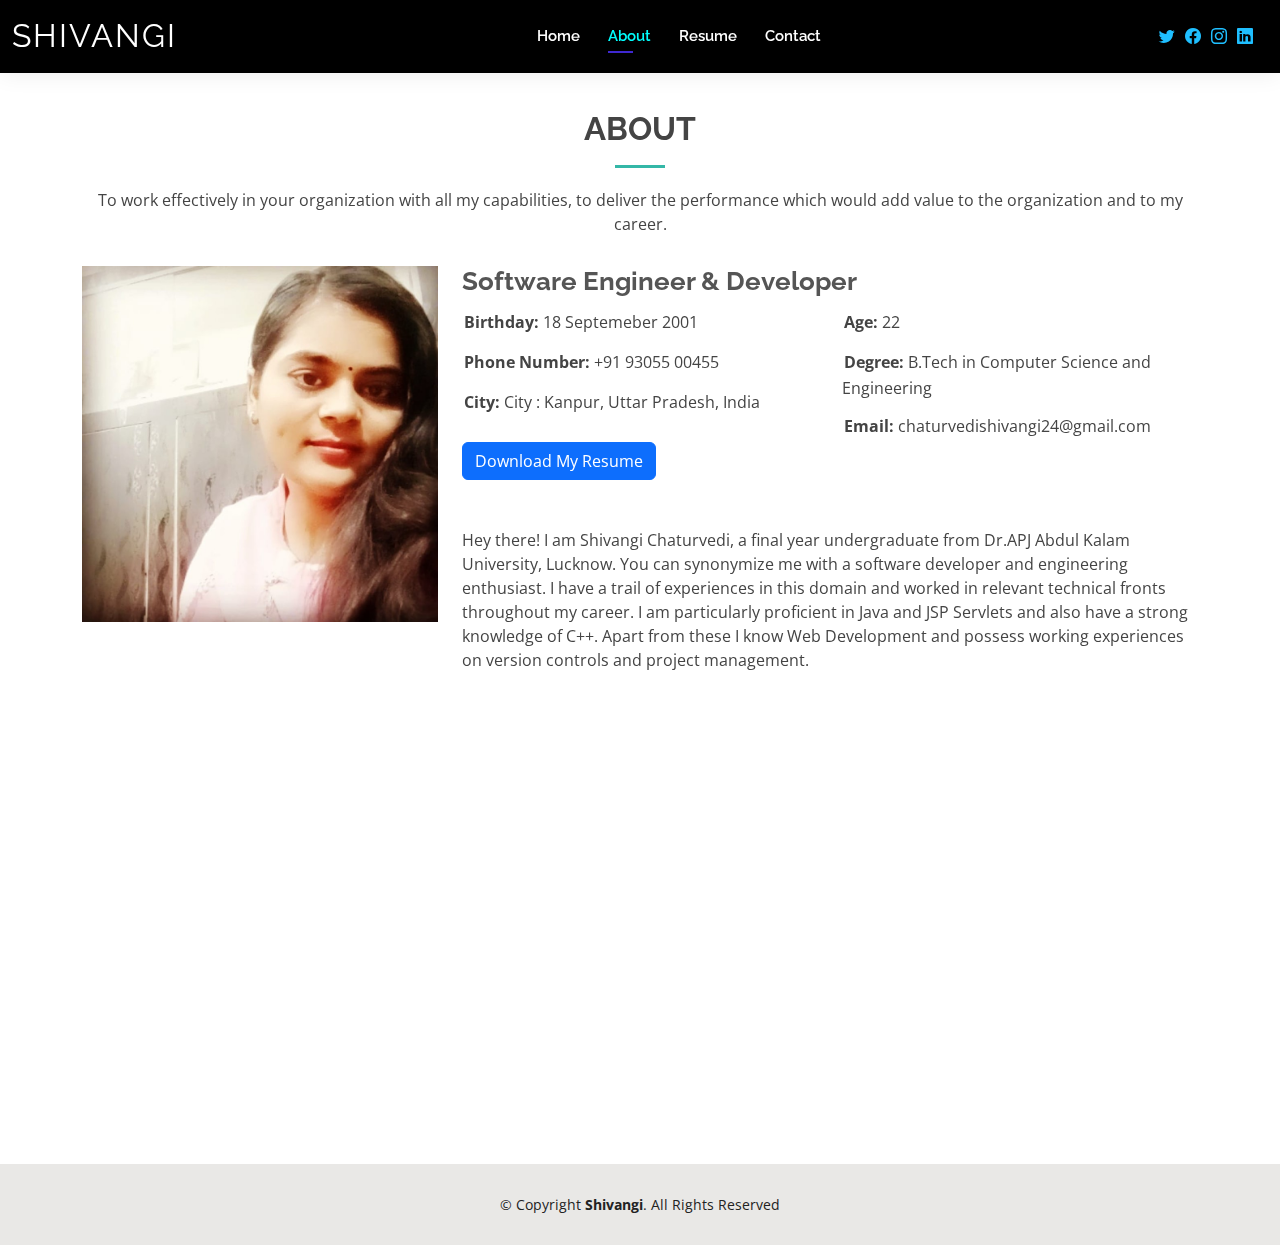
<file: about.html>
<!DOCTYPE html>
<html lang="en">

<head>
  <meta charset="utf-8">
  <meta content="width=device-width, initial-scale=1.0" name="viewport">

  <title>ShivangiFolio</title>
  <meta content="" name="description">
  <meta content="" name="keywords">

  <!-- Favicons -->
  <link href="assets/img/favicon.png" rel="icon">
  <link href="assets/img/apple-touch-icon.png" rel="apple-touch-icon">

  <!-- Google Fonts -->
  <link href="https://fonts.googleapis.com/css?family=Open+Sans:300,300i,400,400i,600,600i,700,700i|Raleway:300,300i,400,400i,500,500i,600,600i,700,700i|Poppins:300,300i,400,400i,500,500i,600,600i,700,700i" rel="stylesheet">

  <!-- Vendor CSS Files -->
  <link href="assets/vendor/aos/aos.css" rel="stylesheet">
  <link href="assets/vendor/bootstrap/css/bootstrap.min.css" rel="stylesheet">
  <link href="assets/vendor/bootstrap-icons/bootstrap-icons.css" rel="stylesheet">
  <link href="assets/vendor/boxicons/css/boxicons.min.css" rel="stylesheet">
  <link href="assets/vendor/glightbox/css/glightbox.min.css" rel="stylesheet">
  <link href="assets/vendor/swiper/swiper-bundle.min.css" rel="stylesheet">

  <!-- Template Main CSS File -->
  <link href="assets/css/style.css" rel="stylesheet">

 
</head>

<body>

  <!-- ======= Header ======= -->
  <header id="header" class="fixed-top">
    <div class="container-fluid d-flex justify-content-between align-items-center">

      <h1 class="logo me-auto me-lg-0"><a href="index.html">Shivangi</a></h1>
      <!-- Uncomment below if you prefer to use an image logo -->
      <!-- <a href="index.html" class="logo"><img src="assets/img/logo.png" alt="" class="img-fluid"></a>-->

      <nav id="navbar" class="navbar order-last order-lg-0">
        <ul>
          <li><a href="index.html">Home</a></li>
          <li><a class="active" href="about.html">About</a></li>
          <li><a href="resume.html">Resume</a></li>
          <!--<li><a href="portfolio.html">Portfolio</a></li>-->
          <li><a href="contact.html">Contact</a></li>
        </ul>
        <i class="bi bi-list mobile-nav-toggle"></i>
      </nav><!-- .navbar -->

      <div class="header-social-links">
        <a href="#" class="twitter"><i class="bi bi-twitter"></i></a>
        <a href="#" class="facebook"><i class="bi bi-facebook"></i></a>
        <a href="https://www.instagram.com/shivangichaturvedi90/" target="_blank" class="instagram"><i class="bi bi-instagram"></i></a>
        <a href="https://www.linkedin.com/in/shivangi-chaturvedi-69605a215/" target="_blank" class="linkedin"><i class="bi bi-linkedin"></i></i></a>
      </div>


    </div>

  </header><!-- End Header -->

  <main id="main">

    <!-- ======= About Section ======= -->
    <section id="about" class="about">
      <div class="container" data-aos="fade-up">

        <div class="section-title">
          <h2>About</h2>
          <p>To work effectively in your organization with all my capabilities, to deliver the performance which would add value to the organization and to my career.</p>
        </div>

        <div class="row">
          <div class="col-lg-4">
            <img src="assets/img/about.jpg" class="img-fluid" alt="">
          </div>
          <div class="col-lg-8 pt-4 pt-lg-0 content">
            <h3>Software Engineer &amp; Developer</h3>
            
            <div class="row">
              <div class="col-lg-6">
                <ul>
                  <li><i class="bi bi-rounded-right"></i> <strong>Birthday:</strong> 18 Septemeber 2001</li>
                  <li><i class="bi bi-rounded-right"></i> <strong>Phone Number:</strong> +91 93055 00455</li>
                  
                  <li><i class="bi bi-rounded-right"></i> <strong>City:</strong> City : Kanpur, Uttar Pradesh, India</li>
                </ul>
                <button type="button" class="btn btn-primary">Download My Resume</button>
              </div>
              
              <div class="col-lg-6">
                <ul>
                  <li><i class="bi bi-rounded-right"></i> <strong>Age:</strong> 22</li>
                  <li><i class="bi bi-rounded-right"></i> <strong>Degree:</strong> B.Tech in Computer Science and Engineering</li>
                  <li><i class="bi bi-rounded-right"></i> <strong>Email:</strong> chaturvedishivangi24@gmail.com</li>
                  
                </ul>
              </div>
            </div>
            <br><br>
            <p>
              Hey there! I am Shivangi Chaturvedi, a final year undergraduate from Dr.APJ Abdul Kalam University, Lucknow. You can synonymize me with a software developer and engineering enthusiast. I have a trail of experiences in this domain and worked in relevant technical fronts throughout my career. I am particularly proficient in Java and JSP Servlets and also have a strong knowledge of C++. Apart from these I know Web Development and possess working experiences on version controls and project management.
            </p>
          </div>
        </div>

      </div>
    </section><!-- End About Section -->

    <!-- ======= Skills Section ======= -->
    <section id="skills" class="skills">
      <div class="container" data-aos="fade-up">

        <div class="section-title">
          <h2>Skills</h2>
          <p>List of my self-evaluated skills based on my prior experiences and confidence levels on the particular subjects.</p>
        </div>

        <div class="row skills-content">

          <div class="col-lg-6">

            <div class="progress">
              <span class="skill">HTML <i class="val">90%</i></span>
              <div class="progress-bar-wrap">
                <div class="progress-bar" role="progressbar" aria-valuenow="90" aria-valuemin="0" aria-valuemax="100"></div>
              </div>
            </div>

            <div class="progress">
              <span class="skill">CSS <i class="val">90%</i></span>
              <div class="progress-bar-wrap">
                <div class="progress-bar" role="progressbar" aria-valuenow="90" aria-valuemin="0" aria-valuemax="100"></div>
              </div>
            </div>

            <div class="progress">
              <span class="skill">JavaScript <i class="val">75%</i></span>
              <div class="progress-bar-wrap">
                <div class="progress-bar" role="progressbar" aria-valuenow="75" aria-valuemin="0" aria-valuemax="100"></div>
              </div>
            </div>

          </div>

          <div class="col-lg-6">

            <div class="progress">
              <span class="skill">Java <i class="val">90%</i></span>
              <div class="progress-bar-wrap">
                <div class="progress-bar" role="progressbar" aria-valuenow="90" aria-valuemin="0" aria-valuemax="100"></div>
              </div>
            </div>

            <div class="progress">
              <span class="skill">MySQL <i class="val">90%</i></span>
              <div class="progress-bar-wrap">
                <div class="progress-bar" role="progressbar" aria-valuenow="90" aria-valuemin="0" aria-valuemax="100"></div>
              </div>
            </div>

            <div class="progress">
              <span class="skill">JSP Servlets, JDBC <i class="val">85%</i></span>
              <div class="progress-bar-wrap">
                <div class="progress-bar" role="progressbar" aria-valuenow="85" aria-valuemin="0" aria-valuemax="100"></div>
              </div>
            </div>

          </div>

        </div>

      </div>
    </section><!-- End Skills Section -->

   

   

  </main><!-- End #main -->

  <!-- ======= Footer ======= -->
  <footer id="footer">
    <div class="container">
      <div class="copyright">
        &copy; Copyright <strong><span>Shivangi</span></strong>. All Rights Reserved
      </div>
     
    </div>
  </footer><!-- End  Footer -->

  <div id="preloader"></div>
  <a href="#" class="back-to-top d-flex align-items-center justify-content-center"><i class="bi bi-arrow-up-short"></i></a>

  <!-- Vendor JS Files -->
  <script src="assets/vendor/purecounter/purecounter_vanilla.js"></script>
  <script src="assets/vendor/aos/aos.js"></script>
  <script src="assets/vendor/bootstrap/js/bootstrap.bundle.min.js"></script>
  <script src="assets/vendor/glightbox/js/glightbox.min.js"></script>
  <script src="assets/vendor/isotope-layout/isotope.pkgd.min.js"></script>
  <script src="assets/vendor/swiper/swiper-bundle.min.js"></script>
  <script src="assets/vendor/waypoints/noframework.waypoints.js"></script>
  <script src="assets/vendor/php-email-form/validate.js"></script>

  <!-- Template Main JS File -->
  <script src="assets/js/main.js"></script>

</body>

</html>
</file>
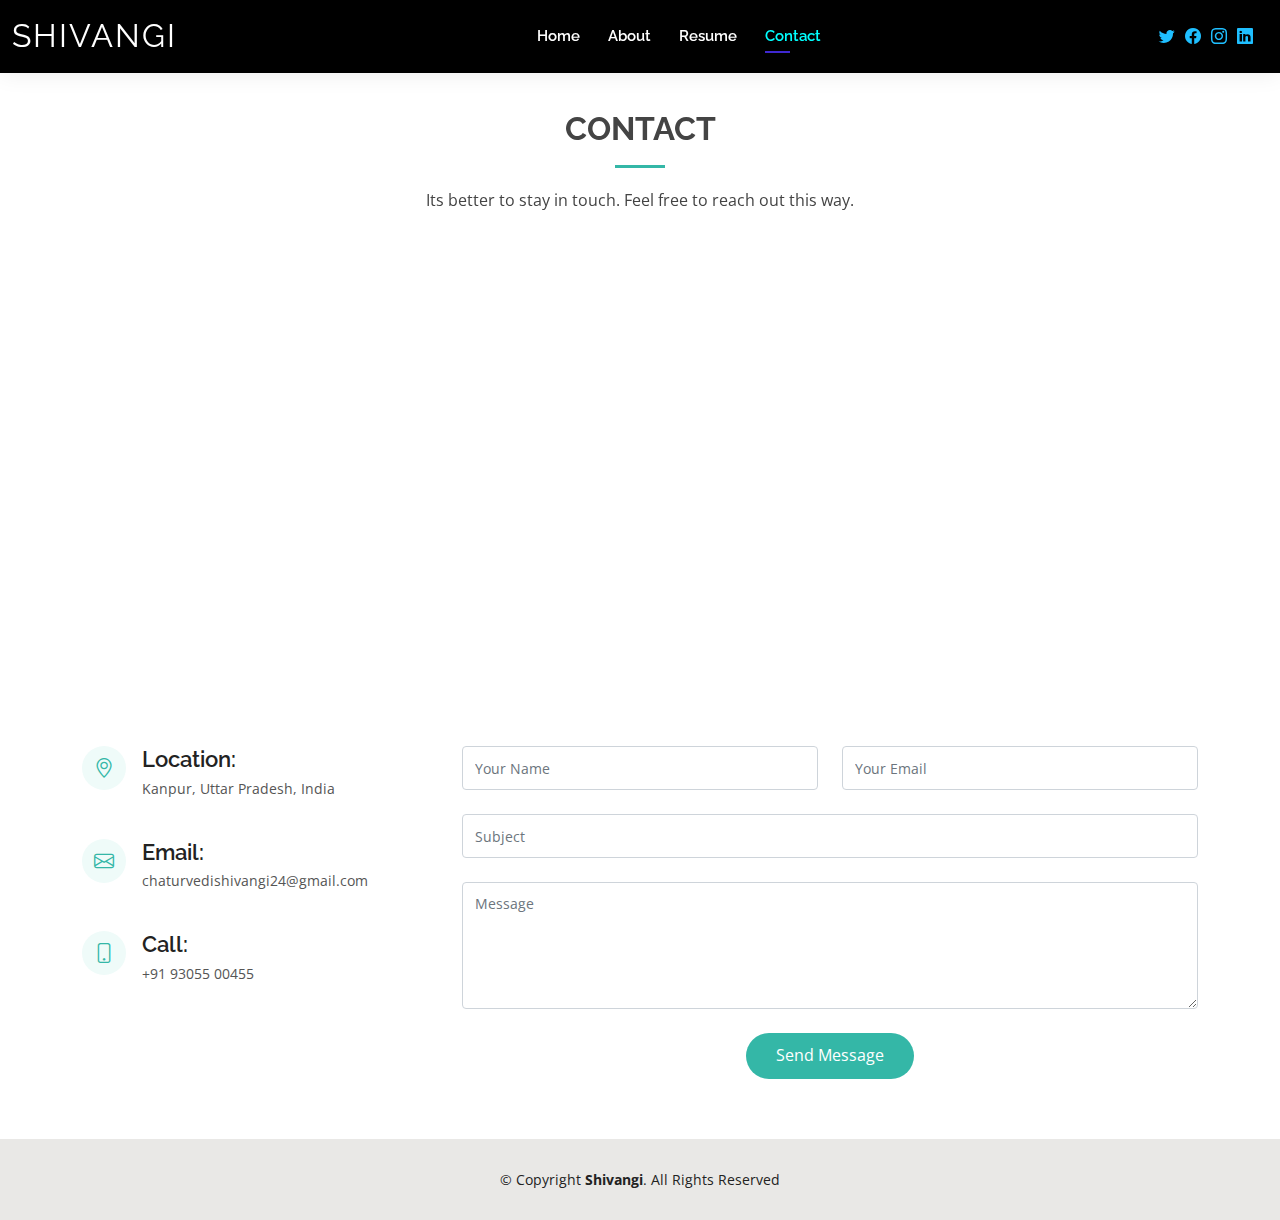
<file: contact.html>
<!DOCTYPE html>
<html lang="en">

<head>
  <meta charset="utf-8">
  <meta content="width=device-width, initial-scale=1.0" name="viewport">

  <title>Contact - Shivangi Bootstrap Template</title>
  <meta content="" name="description">
  <meta content="" name="keywords">

  <!-- Favicons -->
  <link href="assets/img/favicon.png" rel="icon">
  <link href="assets/img/apple-touch-icon.png" rel="apple-touch-icon">

  <!-- Google Fonts -->
  <link href="https://fonts.googleapis.com/css?family=Open+Sans:300,300i,400,400i,600,600i,700,700i|Raleway:300,300i,400,400i,500,500i,600,600i,700,700i|Poppins:300,300i,400,400i,500,500i,600,600i,700,700i" rel="stylesheet">

  <!-- Vendor CSS Files -->
  <link href="assets/vendor/aos/aos.css" rel="stylesheet">
  <link href="assets/vendor/bootstrap/css/bootstrap.min.css" rel="stylesheet">
  <link href="assets/vendor/bootstrap-icons/bootstrap-icons.css" rel="stylesheet">
  <link href="assets/vendor/boxicons/css/boxicons.min.css" rel="stylesheet">
  <link href="assets/vendor/glightbox/css/glightbox.min.css" rel="stylesheet">
  <link href="assets/vendor/swiper/swiper-bundle.min.css" rel="stylesheet">

  <!-- Template Main CSS File -->
  <link href="assets/css/style.css" rel="stylesheet">

</head>

<body>

  <!-- ======= Header ======= -->
  <header id="header" class="fixed-top">
    <div class="container-fluid d-flex justify-content-between align-items-center">

      <h1 class="logo me-auto me-lg-0"><a href="index.html">Shivangi</a></h1>
      <!-- Uncomment below if you prefer to use an image logo -->
      <!-- <a href="index.html" class="logo"><img src="assets/img/logo.png" alt="" class="img-fluid"></a>-->

      <nav id="navbar" class="navbar order-last order-lg-0">
        <ul>
          <li><a href="index.html">Home</a></li>
          <li><a href="about.html">About</a></li>
          <li><a href="resume.html">Resume</a></li>
          <!--<li><a href="portfolio.html">Portfolio</a></li>-->
          <li><a class="active" href="contact.html">Contact</a></li>
        </ul>
        <i class="bi bi-list mobile-nav-toggle"></i>
      </nav><!-- .navbar -->

      <div class="header-social-links">
        <a href="#" class="twitter"><i class="bi bi-twitter"></i></a>
        <a href="#" class="facebook"><i class="bi bi-facebook"></i></a>
        <a href="https://www.instagram.com/shivangichaturvedi90/" target="_blank" class="instagram"><i class="bi bi-instagram"></i></a>
        <a href="https://www.linkedin.com/in/shivangi-chaturvedi-69605a215/" target="_blank" class="linkedin"><i class="bi bi-linkedin"></i></i></a>
      </div>


    </div>

  </header><!-- End Header -->

  <main id="main">

    <!-- ======= Contact Section ======= -->
    <section id="contact" class="contact">
      <div class="container" data-aos="fade-up">

        <div class="section-title">
          <h2>Contact</h2>
          <p>Its better to stay in touch. Feel free to reach out this way.</p>
        </div>

        <div>
          <iframe src="https://www.google.com/maps/embed?pb=!1m18!1m12!1m3!1d228625.11920522113!2d80.1982971432273!3d26.447105411364422!2m3!1f0!2f0!3f0!3m2!1i1024!2i768!4f13.1!3m3!1m2!1s0x399c4770b127c46f%3A0x1778302a9fbe7b41!2sKanpur%2C%20Uttar%20Pradesh!5e0!3m2!1sen!2sin!4v1681622580897!5m2!1sen!2sin" width="100%" height="450" style="border:0;" allowfullscreen="" loading="lazy" referrerpolicy="no-referrer-when-downgrade"></iframe>
        </div>

        <div class="row mt-5">

          <div class="col-lg-4">
            <div class="info">
              <div class="address">
                <i class="bi bi-geo-alt"></i>
                <h4>Location:</h4>
                <p>Kanpur, Uttar Pradesh, India</p>
              </div>

              <div class="email">
                <i class="bi bi-envelope"></i>
                <h4>Email:</h4>
                <p>chaturvedishivangi24@gmail.com</p>
              </div>

              <div class="phone">
                <i class="bi bi-phone"></i>
                <h4>Call:</h4>
                <p>+91 93055 00455</p>
              </div>

            </div>

          </div>

          <div class="col-lg-8 mt-5 mt-lg-0">

            <form action="forms/contact.php" method="post" role="form" class="php-email-form">
              <div class="row">
                <div class="col-md-6 form-group">
                  <input type="text" name="name" class="form-control" id="name" placeholder="Your Name" required>
                </div>
                <div class="col-md-6 form-group mt-3 mt-md-0">
                  <input type="email" class="form-control" name="email" id="email" placeholder="Your Email" required>
                </div>
              </div>
              <div class="form-group mt-3">
                <input type="text" class="form-control" name="subject" id="subject" placeholder="Subject" required>
              </div>
              <div class="form-group mt-3">
                <textarea class="form-control" name="message" rows="5" placeholder="Message" required></textarea>
              </div>
              <div class="my-3">
                <div class="loading">Loading</div>
                <div class="error-message"></div>
                <div class="sent-message">Your message has been sent. Thank you!</div>
              </div>
              <div class="text-center"><button type="submit">Send Message</button></div>
            </form>

          </div>

        </div>

      </div>
    </section><!-- End Contact Section -->

  </main><!-- End #main -->

  <!-- ======= Footer ======= -->
  <footer id="footer">
    <div class="container">
      <div class="copyright">
        &copy; Copyright <strong><span>Shivangi</span></strong>. All Rights Reserved
      </div>
     
    </div>
  </footer><!-- End  Footer -->

  <div id="preloader"></div>
  <a href="#" class="back-to-top d-flex align-items-center justify-content-center"><i class="bi bi-arrow-up-short"></i></a>

  <!-- Vendor JS Files -->
  <script src="assets/vendor/purecounter/purecounter_vanilla.js"></script>
  <script src="assets/vendor/aos/aos.js"></script>
  <script src="assets/vendor/bootstrap/js/bootstrap.bundle.min.js"></script>
  <script src="assets/vendor/glightbox/js/glightbox.min.js"></script>
  <script src="assets/vendor/isotope-layout/isotope.pkgd.min.js"></script>
  <script src="assets/vendor/swiper/swiper-bundle.min.js"></script>
  <script src="assets/vendor/waypoints/noframework.waypoints.js"></script>
  <script src="assets/vendor/php-email-form/validate.js"></script>

  <!-- Template Main JS File -->
  <script src="assets/js/main.js"></script>

</body>

</html>
</file>
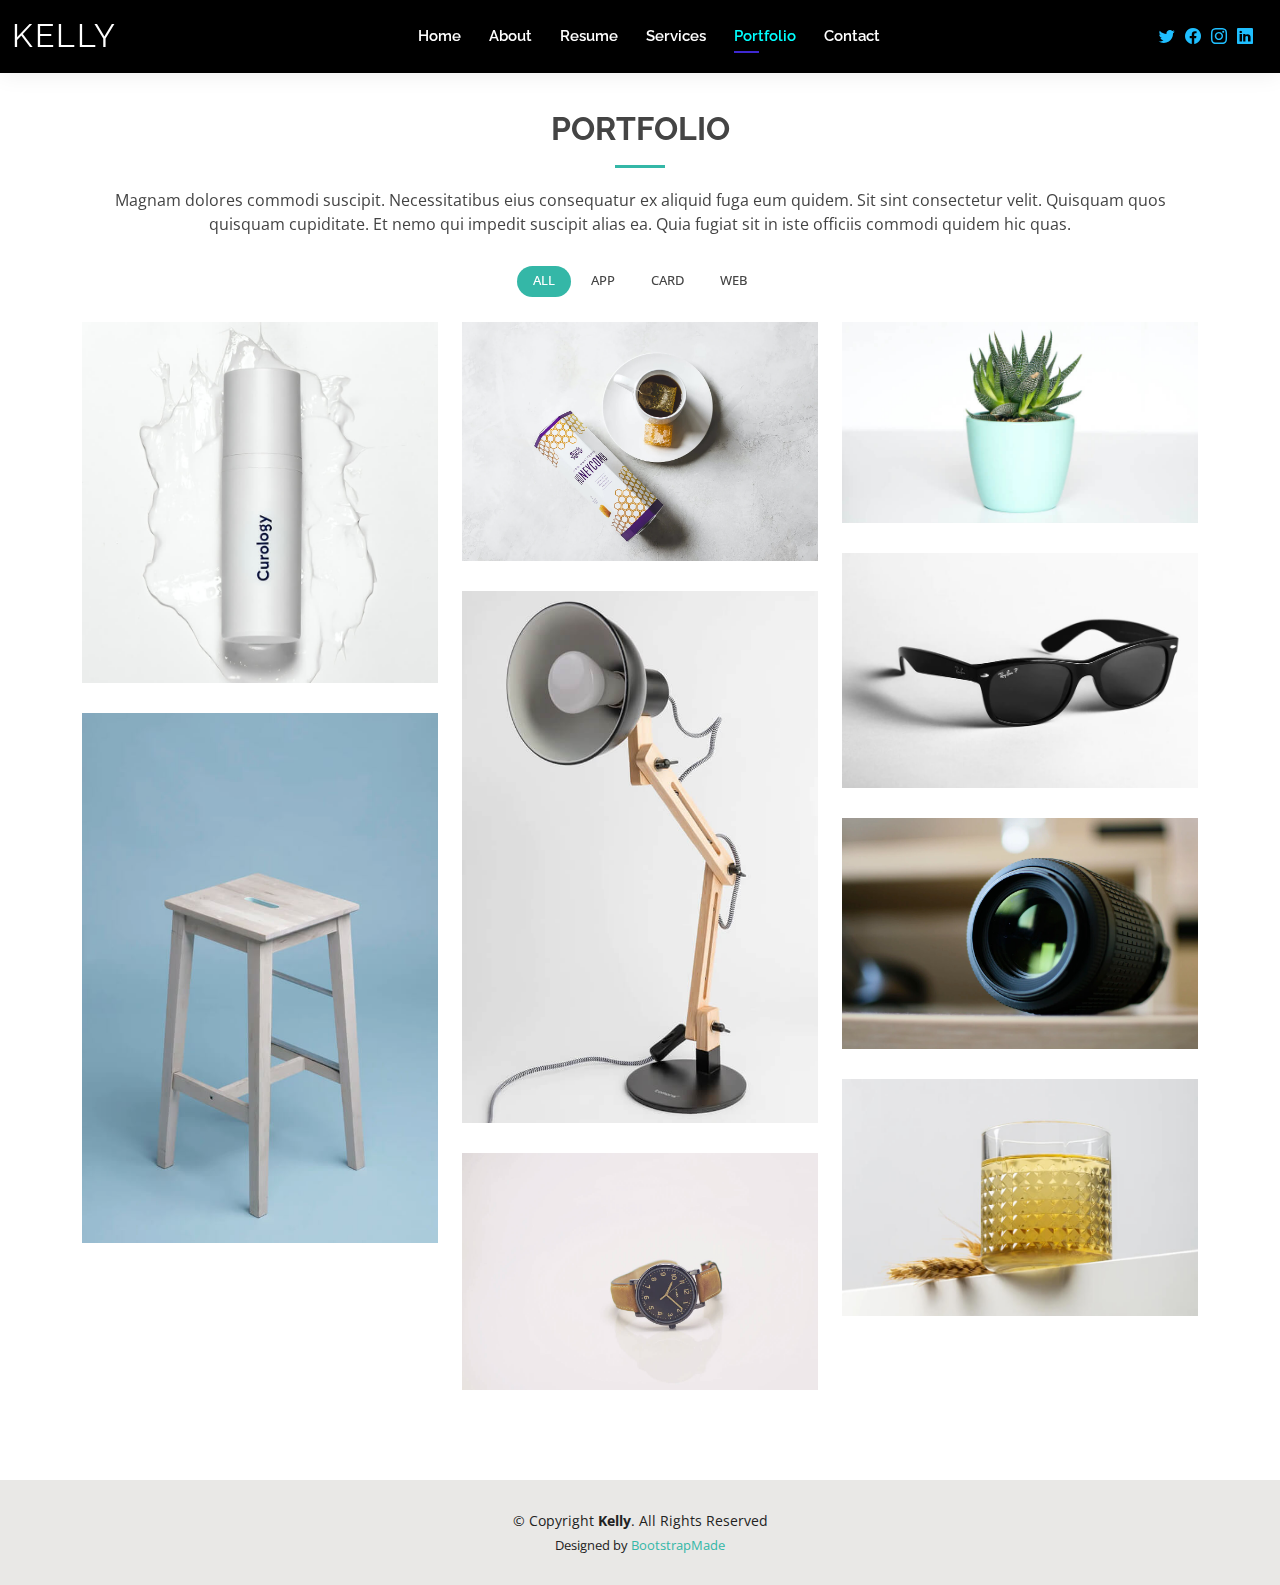
<file: portfolio.html>
<!DOCTYPE html>
<html lang="en">

<head>
  <meta charset="utf-8">
  <meta content="width=device-width, initial-scale=1.0" name="viewport">

  <title>Portfolio - Kelly Bootstrap Template</title>
  <meta content="" name="description">
  <meta content="" name="keywords">

  <!-- Favicons -->
  <link href="assets/img/favicon.png" rel="icon">
  <link href="assets/img/apple-touch-icon.png" rel="apple-touch-icon">

  <!-- Google Fonts -->
  <link href="https://fonts.googleapis.com/css?family=Open+Sans:300,300i,400,400i,600,600i,700,700i|Raleway:300,300i,400,400i,500,500i,600,600i,700,700i|Poppins:300,300i,400,400i,500,500i,600,600i,700,700i" rel="stylesheet">

  <!-- Vendor CSS Files -->
  <link href="assets/vendor/aos/aos.css" rel="stylesheet">
  <link href="assets/vendor/bootstrap/css/bootstrap.min.css" rel="stylesheet">
  <link href="assets/vendor/bootstrap-icons/bootstrap-icons.css" rel="stylesheet">
  <link href="assets/vendor/boxicons/css/boxicons.min.css" rel="stylesheet">
  <link href="assets/vendor/glightbox/css/glightbox.min.css" rel="stylesheet">
  <link href="assets/vendor/swiper/swiper-bundle.min.css" rel="stylesheet">

  <!-- Template Main CSS File -->
  <link href="assets/css/style.css" rel="stylesheet">

  <!-- =======================================================
  * Template Name: Kelly
  * Updated: Mar 10 2023 with Bootstrap v5.2.3
  * Template URL: https://bootstrapmade.com/kelly-free-bootstrap-cv-resume-html-template/
  * Author: BootstrapMade.com
  * License: https://bootstrapmade.com/license/
  ======================================================== -->
</head>

<body>

  <!-- ======= Header ======= -->
  <header id="header" class="fixed-top">
    <div class="container-fluid d-flex justify-content-between align-items-center">

      <h1 class="logo me-auto me-lg-0"><a href="index.html">Kelly</a></h1>
      <!-- Uncomment below if you prefer to use an image logo -->
      <!-- <a href="index.html" class="logo"><img src="assets/img/logo.png" alt="" class="img-fluid"></a>-->

      <nav id="navbar" class="navbar order-last order-lg-0">
        <ul>
          <li><a href="index.html">Home</a></li>
          <li><a href="about.html">About</a></li>
          <li><a href="resume.html">Resume</a></li>
          <li><a href="services.html">Services</a></li>
          <li><a class="active" href="portfolio.html">Portfolio</a></li>
          <li><a href="contact.html">Contact</a></li>
        </ul>
        <i class="bi bi-list mobile-nav-toggle"></i>
      </nav><!-- .navbar -->

      <div class="header-social-links">
        <a href="#" class="twitter"><i class="bi bi-twitter"></i></a>
        <a href="#" class="facebook"><i class="bi bi-facebook"></i></a>
        <a href="#" class="instagram"><i class="bi bi-instagram"></i></a>
        <a href="#" class="linkedin"><i class="bi bi-linkedin"></i></i></a>
      </div>

    </div>

  </header><!-- End Header -->

  <main id="main">

    <!-- ======= Portfolio Section ======= -->
    <section id="portfolio" class="portfolio">
      <div class="container" data-aos="fade-up">

        <div class="section-title">
          <h2>Portfolio</h2>
          <p>Magnam dolores commodi suscipit. Necessitatibus eius consequatur ex aliquid fuga eum quidem. Sit sint consectetur velit. Quisquam quos quisquam cupiditate. Et nemo qui impedit suscipit alias ea. Quia fugiat sit in iste officiis commodi quidem hic quas.</p>
        </div>

        <div class="row" data-aos="fade-up" data-aos-delay="100">
          <div class="col-lg-12 d-flex justify-content-center">
            <ul id="portfolio-flters">
              <li data-filter="*" class="filter-active">All</li>
              <li data-filter=".filter-app">App</li>
              <li data-filter=".filter-card">Card</li>
              <li data-filter=".filter-web">Web</li>
            </ul>
          </div>
        </div>

        <div class="row portfolio-container" data-aos="fade-up" data-aos-delay="200">

          <div class="col-lg-4 col-md-6 portfolio-item filter-app">
            <div class="portfolio-wrap">
              <img src="assets/img/portfolio/portfolio-1.jpg" class="img-fluid" alt="">
              <div class="portfolio-info">
                <h4>App 1</h4>
                <p>App</p>
                <div class="portfolio-links">
                  <a href="assets/img/portfolio/portfolio-1.jpg" data-gallery="portfolioGallery" class="portfolio-lightbox" title="App 1"><i class="bx bx-plus"></i></a>
                  <a href="portfolio-details.html" class="portfolio-details-lightbox" data-glightbox="type: external" title="Portfolio Details"><i class="bx bx-link"></i></a>
                </div>
              </div>
            </div>
          </div>

          <div class="col-lg-4 col-md-6 portfolio-item filter-web">
            <div class="portfolio-wrap">
              <img src="assets/img/portfolio/portfolio-2.jpg" class="img-fluid" alt="">
              <div class="portfolio-info">
                <h4>Web 3</h4>
                <p>Web</p>
                <div class="portfolio-links">
                  <a href="assets/img/portfolio/portfolio-2.jpg" data-gallery="portfolioGallery" class="portfolio-lightbox" title="Web 3"><i class="bx bx-plus"></i></a>
                  <a href="portfolio-details.html" class="portfolio-details-lightbox" data-glightbox="type: external" title="Portfolio Details"><i class="bx bx-link"></i></a>
                </div>
              </div>
            </div>
          </div>

          <div class="col-lg-4 col-md-6 portfolio-item filter-app">
            <div class="portfolio-wrap">
              <img src="assets/img/portfolio/portfolio-3.jpg" class="img-fluid" alt="">
              <div class="portfolio-info">
                <h4>App 2</h4>
                <p>App</p>
                <div class="portfolio-links">
                  <a href="assets/img/portfolio/portfolio-3.jpg" data-gallery="portfolioGallery" class="portfolio-lightbox" title="App 2"><i class="bx bx-plus"></i></a>
                  <a href="portfolio-details.html" class="portfolio-details-lightbox" data-glightbox="type: external" title="Portfolio Details"><i class="bx bx-link"></i></a>
                </div>
              </div>
            </div>
          </div>

          <div class="col-lg-4 col-md-6 portfolio-item filter-card">
            <div class="portfolio-wrap">
              <img src="assets/img/portfolio/portfolio-4.jpg" class="img-fluid" alt="">
              <div class="portfolio-info">
                <h4>Card 2</h4>
                <p>Card</p>
                <div class="portfolio-links">
                  <a href="assets/img/portfolio/portfolio-4.jpg" data-gallery="portfolioGallery" class="portfolio-lightbox" title="Card 2"><i class="bx bx-plus"></i></a>
                  <a href="portfolio-details.html" class="portfolio-details-lightbox" data-glightbox="type: external" title="Portfolio Details"><i class="bx bx-link"></i></a>
                </div>
              </div>
            </div>
          </div>

          <div class="col-lg-4 col-md-6 portfolio-item filter-web">
            <div class="portfolio-wrap">
              <img src="assets/img/portfolio/portfolio-5.jpg" class="img-fluid" alt="">
              <div class="portfolio-info">
                <h4>Web 2</h4>
                <p>Web</p>
                <div class="portfolio-links">
                  <a href="assets/img/portfolio/portfolio-5.jpg" data-gallery="portfolioGallery" class="portfolio-lightbox" title="Web 2"><i class="bx bx-plus"></i></a>
                  <a href="portfolio-details.html" class="portfolio-details-lightbox" data-glightbox="type: external" title="Portfolio Details"><i class="bx bx-link"></i></a>
                </div>
              </div>
            </div>
          </div>

          <div class="col-lg-4 col-md-6 portfolio-item filter-app">
            <div class="portfolio-wrap">
              <img src="assets/img/portfolio/portfolio-6.jpg" class="img-fluid" alt="">
              <div class="portfolio-info">
                <h4>App 3</h4>
                <p>App</p>
                <div class="portfolio-links">
                  <a href="assets/img/portfolio/portfolio-6.jpg" data-gallery="portfolioGallery" class="portfolio-lightbox" title="App 3"><i class="bx bx-plus"></i></a>
                  <a href="portfolio-details.html" class="portfolio-details-lightbox" data-glightbox="type: external" title="Portfolio Details"><i class="bx bx-link"></i></a>
                </div>
              </div>
            </div>
          </div>

          <div class="col-lg-4 col-md-6 portfolio-item filter-card">
            <div class="portfolio-wrap">
              <img src="assets/img/portfolio/portfolio-7.jpg" class="img-fluid" alt="">
              <div class="portfolio-info">
                <h4>Card 1</h4>
                <p>Card</p>
                <div class="portfolio-links">
                  <a href="assets/img/portfolio/portfolio-7.jpg" data-gallery="portfolioGallery" class="portfolio-lightbox" title="Card 1"><i class="bx bx-plus"></i></a>
                  <a href="portfolio-details.html" class="portfolio-details-lightbox" data-glightbox="type: external" title="Portfolio Details"><i class="bx bx-link"></i></a>
                </div>
              </div>
            </div>
          </div>

          <div class="col-lg-4 col-md-6 portfolio-item filter-card">
            <div class="portfolio-wrap">
              <img src="assets/img/portfolio/portfolio-8.jpg" class="img-fluid" alt="">
              <div class="portfolio-info">
                <h4>Card 3</h4>
                <p>Card</p>
                <div class="portfolio-links">
                  <a href="assets/img/portfolio/portfolio-8.jpg" data-gallery="portfolioGallery" class="portfolio-lightbox" title="Card 3"><i class="bx bx-plus"></i></a>
                  <a href="portfolio-details.html" class="portfolio-details-lightbox" data-glightbox="type: external" title="Portfolio Details"><i class="bx bx-link"></i></a>
                </div>
              </div>
            </div>
          </div>

          <div class="col-lg-4 col-md-6 portfolio-item filter-web">
            <div class="portfolio-wrap">
              <img src="assets/img/portfolio/portfolio-9.jpg" class="img-fluid" alt="">
              <div class="portfolio-info">
                <h4>Web 3</h4>
                <p>Web</p>
                <div class="portfolio-links">
                  <a href="assets/img/portfolio/portfolio-9.jpg" data-gallery="portfolioGallery" class="portfolio-lightbox" title="Web 3"><i class="bx bx-plus"></i></a>
                  <a href="portfolio-details.html" class="portfolio-details-lightbox" data-glightbox="type: external" title="Portfolio Details"><i class="bx bx-link"></i></a>
                </div>
              </div>
            </div>
          </div>

        </div>

      </div>
    </section><!-- End Portfolio Section -->

  </main><!-- End #main -->

  <!-- ======= Footer ======= -->
  <footer id="footer">
    <div class="container">
      <div class="copyright">
        &copy; Copyright <strong><span>Kelly</span></strong>. All Rights Reserved
      </div>
      <div class="credits">
        <!-- All the links in the footer should remain intact. -->
        <!-- You can delete the links only if you purchased the pro version. -->
        <!-- Licensing information: https://bootstrapmade.com/license/ -->
        <!-- Purchase the pro version with working PHP/AJAX contact form: https://bootstrapmade.com/kelly-free-bootstrap-cv-resume-html-template/ -->
        Designed by <a href="https://bootstrapmade.com/">BootstrapMade</a>
      </div>
    </div>
  </footer><!-- End  Footer -->

  <div id="preloader"></div>
  <a href="#" class="back-to-top d-flex align-items-center justify-content-center"><i class="bi bi-arrow-up-short"></i></a>

  <!-- Vendor JS Files -->
  <script src="assets/vendor/purecounter/purecounter_vanilla.js"></script>
  <script src="assets/vendor/aos/aos.js"></script>
  <script src="assets/vendor/bootstrap/js/bootstrap.bundle.min.js"></script>
  <script src="assets/vendor/glightbox/js/glightbox.min.js"></script>
  <script src="assets/vendor/isotope-layout/isotope.pkgd.min.js"></script>
  <script src="assets/vendor/swiper/swiper-bundle.min.js"></script>
  <script src="assets/vendor/waypoints/noframework.waypoints.js"></script>
  <script src="assets/vendor/php-email-form/validate.js"></script>

  <!-- Template Main JS File -->
  <script src="assets/js/main.js"></script>

</body>

</html>
</file>
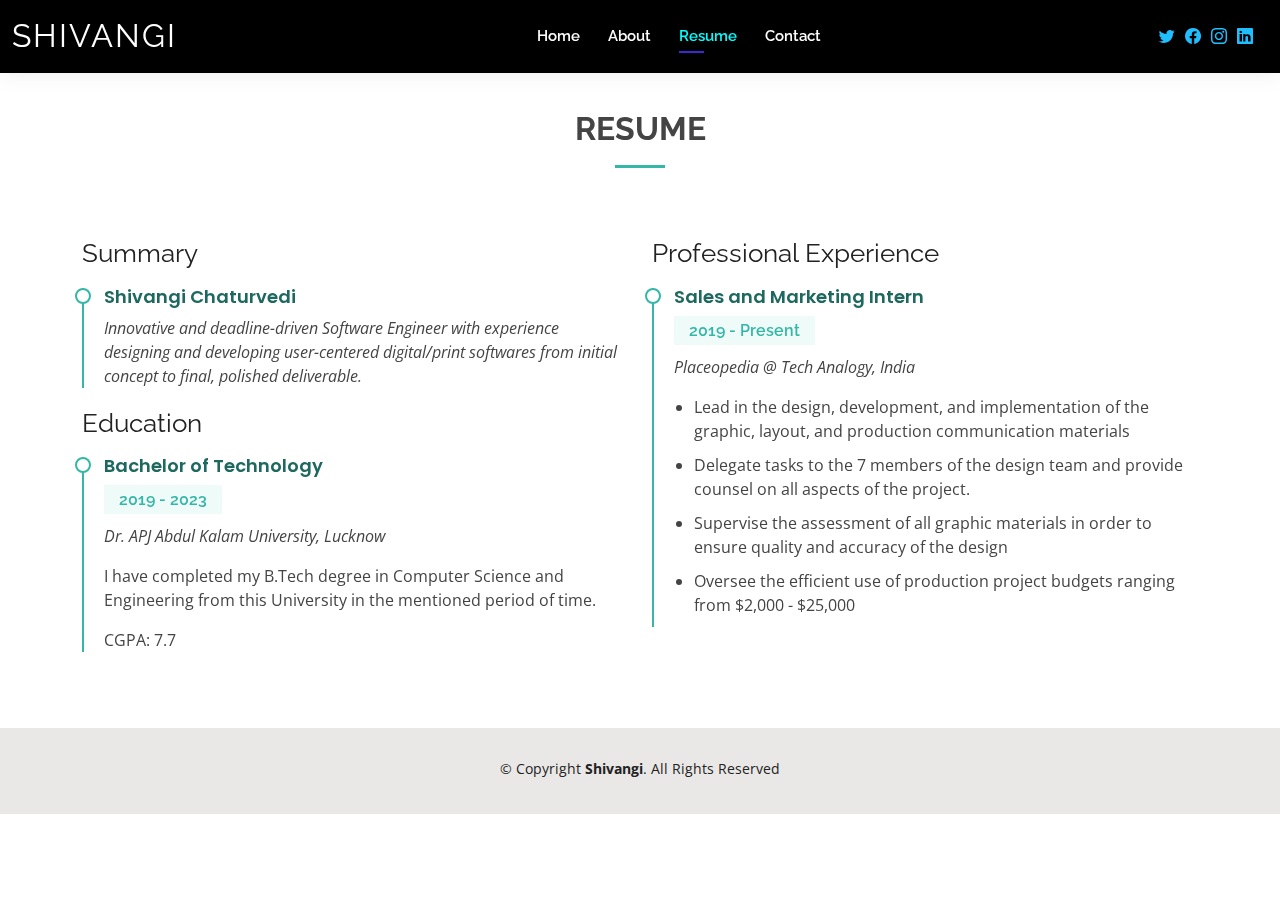
<file: resume.html>
<!DOCTYPE html>
<html lang="en">

<head>
  <meta charset="utf-8">
  <meta content="width=device-width, initial-scale=1.0" name="viewport">

  <title>Shivangi</title>
  <meta content="" name="description">
  <meta content="" name="keywords">

  <!-- Favicons -->
  <link href="assets/img/favicon.png" rel="icon">
  <link href="assets/img/apple-touch-icon.png" rel="apple-touch-icon">

  <!-- Google Fonts -->
  <link href="https://fonts.googleapis.com/css?family=Open+Sans:300,300i,400,400i,600,600i,700,700i|Raleway:300,300i,400,400i,500,500i,600,600i,700,700i|Poppins:300,300i,400,400i,500,500i,600,600i,700,700i" rel="stylesheet">

  <!-- Vendor CSS Files -->
  <link href="assets/vendor/aos/aos.css" rel="stylesheet">
  <link href="assets/vendor/bootstrap/css/bootstrap.min.css" rel="stylesheet">
  <link href="assets/vendor/bootstrap-icons/bootstrap-icons.css" rel="stylesheet">
  <link href="assets/vendor/boxicons/css/boxicons.min.css" rel="stylesheet">
  <link href="assets/vendor/glightbox/css/glightbox.min.css" rel="stylesheet">
  <link href="assets/vendor/swiper/swiper-bundle.min.css" rel="stylesheet">

  <!-- Template Main CSS File -->
  <link href="assets/css/style.css" rel="stylesheet">


</head>

<body>

  <!-- ======= Header ======= -->
  <header id="header" class="fixed-top">
    <div class="container-fluid d-flex justify-content-between align-items-center">

      <h1 class="logo me-auto me-lg-0"><a href="index.html">Shivangi</a></h1>
      <!-- Uncomment below if you prefer to use an image logo -->
      <!-- <a href="index.html" class="logo"><img src="assets/img/logo.png" alt="" class="img-fluid"></a>-->

      <nav id="navbar" class="navbar order-last order-lg-0">
        <ul>
          <li><a href="index.html">Home</a></li>
          <li><a href="about.html">About</a></li>
          <li><a class="active" href="resume.html">Resume</a></li>
         <!--<li><a href="portfolio.html">Portfolio</a></li>-->
          <li><a href="contact.html">Contact</a></li>
        </ul>
        <i class="bi bi-list mobile-nav-toggle"></i>
      </nav><!-- .navbar -->

      <div class="header-social-links">
        <a href="#" class="twitter"><i class="bi bi-twitter"></i></a>
        <a href="#" class="facebook"><i class="bi bi-facebook"></i></a>
        <a href="https://www.instagram.com/shivangichaturvedi90/" target="_blank" class="instagram"><i class="bi bi-instagram"></i></a>
        <a href="https://www.linkedin.com/in/shivangi-chaturvedi-69605a215/" target="_blank" class="linkedin"><i class="bi bi-linkedin"></i></i></a>
      </div>


    </div>

  </header><!-- End Header -->

  <main id="main">

    <!-- ======= Resume Section ======= -->
    <section id="resume" class="resume">
      <div class="container" data-aos="fade-up">

        <div class="section-title">
          <h2>Resume</h2>
        
        </div>

        <div class="row">
          <div class="col-lg-6">
            <h3 class="resume-title">Summary</h3>
            <div class="resume-item pb-0">
              <h4>Shivangi Chaturvedi</h4>
              <p><em>Innovative and deadline-driven Software Engineer with experience designing and developing user-centered digital/print softwares from initial concept to final, polished deliverable.</em></p>
                          </div>

            <h3 class="resume-title">Education</h3>
            <div class="resume-item">
              <h4>Bachelor of Technology</h4>
              <h5>2019 - 2023</h5>
              <p><em>Dr. APJ Abdul Kalam University, Lucknow</em></p>
              <p>I have completed my B.Tech degree in Computer Science and Engineering from this University in the mentioned period of time.</p>
              <p>CGPA: 7.7</p>
            </div>
           
          </div>
          <div class="col-lg-6">
            <h3 class="resume-title">Professional Experience</h3>
            <div class="resume-item">
              <h4>Sales and Marketing Intern</h4>
              <h5>2019 - Present</h5>
              <p><em>Placeopedia @ Tech Analogy, India </em></p>
              <p>
              <ul>
                <li>Lead in the design, development, and implementation of the graphic, layout, and production communication materials</li>
                <li>Delegate tasks to the 7 members of the design team and provide counsel on all aspects of the project. </li>
                <li>Supervise the assessment of all graphic materials in order to ensure quality and accuracy of the design</li>
                <li>Oversee the efficient use of production project budgets ranging from $2,000 - $25,000</li>
              </ul>
              </p>
            </div>
            
          </div>
        </div>

      </div>
    </section><!-- End Resume Section -->

  </main><!-- End #main -->

  <!-- ======= Footer ======= -->
  <footer id="footer">
    <div class="container">
      <div class="copyright">
        &copy; Copyright <strong><span>Shivangi</span></strong>. All Rights Reserved
      </div>
      <div class="credits">
           </div>
    </div>
  </footer><!-- End  Footer -->

  <div id="preloader"></div>
  <a href="#" class="back-to-top d-flex align-items-center justify-content-center"><i class="bi bi-arrow-up-short"></i></a>

  <!-- Vendor JS Files -->
  <script src="assets/vendor/purecounter/purecounter_vanilla.js"></script>
  <script src="assets/vendor/aos/aos.js"></script>
  <script src="assets/vendor/bootstrap/js/bootstrap.bundle.min.js"></script>
  <script src="assets/vendor/glightbox/js/glightbox.min.js"></script>
  <script src="assets/vendor/isotope-layout/isotope.pkgd.min.js"></script>
  <script src="assets/vendor/swiper/swiper-bundle.min.js"></script>
  <script src="assets/vendor/waypoints/noframework.waypoints.js"></script>
  <script src="assets/vendor/php-email-form/validate.js"></script>

  <!-- Template Main JS File -->
  <script src="assets/js/main.js"></script>

</body>

</html>
</file>
<file: assets/css/style.css>
/*--------------------------------------------------------------
# General
--------------------------------------------------------------*/
body {
  font-family: "Open Sans", sans-serif;
  color: #444444;
}

a {
  color: #34b7a7;
  text-decoration: none;
}

a:hover {
  color: #51cdbe;
  text-decoration: none;
}

h1,
h2,
h3,
h4,
h5,
h6 {
  font-family: "Raleway", sans-serif;
}

#main {
  margin-top: 50px;
}

@media (max-width: 992px) {
  #main {
    margin-top: 30px;
  }
}

/*--------------------------------------------------------------
# Preloader
--------------------------------------------------------------*/
#preloader {
  position: fixed;
  top: 0;
  left: 0;
  right: 0;
  bottom: 0;
  z-index: 9999;
  overflow: hidden;
  background: #fff;
}

#preloader:before {
  content: "";
  position: fixed;
  top: calc(50% - 30px);
  left: calc(50% - 30px);
  border: 6px solid #34b7a7;
  border-top-color: #dcf5f2;
  border-radius: 50%;
  width: 60px;
  height: 60px;
  animation: animate-preloader 1s linear infinite;
}

@keyframes animate-preloader {
  0% {
    transform: rotate(0deg);
  }

  100% {
    transform: rotate(360deg);
  }
}

/*--------------------------------------------------------------
# Back to top button
--------------------------------------------------------------*/
.back-to-top {
  position: fixed;
  visibility: hidden;
  opacity: 0;
  right: 15px;
  bottom: 15px;
  z-index: 996;
  background: #34b7a7;
  width: 40px;
  height: 40px;
  border-radius: 50px;
  transition: all 0.4s;
}

.back-to-top i {
  font-size: 24px;
  color: #fff;
  line-height: 0;
}

.back-to-top:hover {
  background: #49cbbb;
  color: #fff;
}

.back-to-top.active {
  visibility: visible;
  opacity: 1;
}

/*--------------------------------------------------------------
# Header
--------------------------------------------------------------*/
#header {
  background: #000000;
  box-shadow: 0px 0px 25px 0 rgba(0, 0, 0, 0.08);
  z-index: 997;
  padding: 15px 0;
}

#header .logo {
  font-size: 32px;
  margin: 0;
  padding: 0;
  line-height: 1;
  font-weight: 400;
  letter-spacing: 2px;
  text-transform: uppercase;
}

#header .logo a {
  color: #ffffff;
}

#header .logo img {
  max-height: 40px;
}

@media (max-width: 992px) {
  #header .logo {
    font-size: 28px;
  }
}

/*--------------------------------------------------------------
# Header Social Links
--------------------------------------------------------------*/
.header-social-links {
  padding-right: 15px;
}

.header-social-links a {
  color: #1fbfff;
  padding-left: 6px;
  display: inline-block;
  line-height: 0px;
  transition: 0.3s;
  font-size: 16px;
}

.header-social-links a:hover {
  color: #34b7a7;
}

/*--------------------------------------------------------------
# Navigation Menu
--------------------------------------------------------------*/
/**
* Desktop Navigation 
*/
.navbar {
  padding: 0;
}

.navbar ul {
  margin: 0;
  padding: 0;
  display: flex;
  list-style: none;
  align-items: center;
}

.navbar li {
  position: relative;
  padding: 10px 0 10px 28px;
  color: white;
}

.navbar a,
.navbar a:focus {
  display: flex;
  align-items: center;
  justify-content: space-between;
  font-family: "Raleway", sans-serif;
  font-size: 15px;
  font-weight: 600;
  color: #ffffff;
  white-space: nowrap;
  transition: 0.3s;
  position: relative;
}

.navbar a i,
.navbar a:focus i {
  font-size: 20px;
  line-height: 0;
  margin-left: 10px;
  
}

.navbar>ul>li>a:before {
  content: "";
  position: absolute;
  width: 0;
  height: 2px;
  bottom: -5px;
  left: 0;
  background-color: #3f28d1;
  
  visibility: hidden;
  transition: all 0.3s ease-in-out 0s;
}

.navbar a:hover:before,
.navbar li:hover>a:before,
.navbar .active:before {
  visibility: visible;
  width: 25px;
}

.navbar a:hover,
.navbar .active,
.navbar .active:focus,
.navbar li:hover>a {
  color:rgb(0, 255, 255);
}

.navbar .dropdown ul {
  display: block;
  position: absolute;
  left: 14px;
  top: calc(100% + 30px);
  margin: 0;
  padding: 10px 0;
  z-index: 99;
  opacity: 0;
  visibility: hidden;
  background: #fff;
  box-shadow: 0px 0px 30px rgba(127, 137, 161, 0.25);
  transition: 0.3s;
  border-radius: 4px;
}

.navbar .dropdown ul li {
  min-width: 200px;
  padding: 0;
}

.navbar .dropdown ul a {
  padding: 10px 20px;
  font-size: 15px;
  text-transform: none;
  font-weight: 600;
}

.navbar .dropdown ul a i {
  font-size: 12px;
}

.navbar .dropdown ul a:hover,
.navbar .dropdown ul .active:hover,
.navbar .dropdown ul li:hover>a {
  color: #34b7a7;
}

.navbar .dropdown:hover>ul {
  opacity: 1;
  top: 100%;
  visibility: visible;
}

.navbar .dropdown .dropdown ul {
  top: 0;
  left: calc(100% - 30px);
  visibility: hidden;
}

.navbar .dropdown .dropdown:hover>ul {
  opacity: 1;
  top: 0;
  left: 100%;
  visibility: visible;
}

@media (max-width: 1366px) {
  .navbar .dropdown .dropdown ul {
    left: -90%;
  }

  .navbar .dropdown .dropdown:hover>ul {
    left: -100%;
  }
}

/**
* Mobile Navigation 
*/
.mobile-nav-toggle {
  color: #222222;
  font-size: 28px;
  cursor: pointer;
  display: none;
  line-height: 0;
  transition: 0.5s;
}

.mobile-nav-toggle.bi-x {
  color: #fff;
}

@media (max-width: 991px) {
  .mobile-nav-toggle {
    display: block;
  }

  .navbar ul {
    display: none;
  }
}

.navbar-mobile {
  position: fixed;
  overflow: hidden;
  top: 0;
  right: 0;
  left: 0;
  bottom: 0;
  background: rgba(9, 9, 9, 0.9);
  transition: 0.3s;
  z-index: 999;
}

.navbar-mobile .mobile-nav-toggle {
  position: absolute;
  top: 15px;
  right: 15px;
}

.navbar-mobile ul {
  display: block;
  position: absolute;
  top: 55px;
  right: 15px;
  bottom: 15px;
  left: 15px;
  padding: 10px 0;
  border-radius: 10px;
  background-color: #fff;
  overflow-y: auto;
  transition: 0.3s;
}

.navbar-mobile a,
.navbar-mobile a:focus {
  font-size: 15px;
  padding-right: 15px;
  color: #222222;
}

.navbar-mobile a:hover,
.navbar-mobile .active,
.navbar-mobile li:hover>a {
  color: #34b7a7;
}

.navbar-mobile .getstarted,
.navbar-mobile .getstarted:focus {
  margin: 15px;
}

.navbar-mobile .dropdown ul {
  position: static;
  display: none;
  margin: 10px 20px;
  padding: 10px 0;
  z-index: 99;
  opacity: 1;
  visibility: visible;
  background: #fff;
  box-shadow: 0px 0px 30px rgba(127, 137, 161, 0.25);
}

.navbar-mobile .dropdown ul li {
  min-width: 200px;
}

.navbar-mobile .dropdown ul a {
  padding: 10px 20px;
}

.navbar-mobile .dropdown ul a i {
  font-size: 12px;
}

.navbar-mobile .dropdown ul a:hover,
.navbar-mobile .dropdown ul .active:hover,
.navbar-mobile .dropdown ul li:hover>a {
  color: #34b7a7;
}

.navbar-mobile .dropdown>.dropdown-active {
  display: block;
}

/*--------------------------------------------------------------
# Hero Section
--------------------------------------------------------------*/
#hero {
  width: 100%;
  height: 100vh;
  background: url("../img/hero-bg.gif") top right;
  background-size: cover;
}

#hero .container {
  padding-top: 70px;
  position: relative;
}

@media (max-width: 992px) {
  #hero .container {
    padding-top: 58px;
  }
}

#hero h1 {
  margin: 0;
  font-size: 48px;
  font-weight: 700;
  line-height: 56px;
  color: #222222;
}

#hero h2 {
  color: #ffffff;
  margin: 10px 0 0 0;
  font-size: 22px;
}

#hero .btn-about {
  font-family: "Raleway", sans-serif;
  text-transform: uppercase;
  font-weight: 600;
  font-size: 12px;
  letter-spacing: 1px;
  display: inline-block;
  padding: 12px 40px;
  border-radius: 50px;
  transition: 0.5s;
  margin-top: 30px;
  color: #fff;
  background: #34b7a7;
}

#hero .btn-about:hover {
  background: #3dc8b7;
}

@media (min-width: 1024px) {
  #hero {
    background-attachment: fixed;
  }
}

@media (max-width: 992px) {
  #hero:before {
    content: "";
    background: rgba(255, 255, 255, 0.8);
    position: absolute;
    bottom: 0;
    top: 0;
    left: 0;
    right: 0;
  }

  #hero h1 {
    font-size: 28px;
    line-height: 36px;
  }

  #hero h2 {
    font-size: 18px;
    line-height: 24px;
  }
}

/*--------------------------------------------------------------
# Sections General
--------------------------------------------------------------*/
section {
  padding: 60px 0;
}

.section-bg {
  background-color: #e7f8f6;
}

.section-title {
  text-align: center;
  padding-bottom: 30px;
}

.section-title h2 {
  font-size: 32px;
  font-weight: bold;
  text-transform: uppercase;
  margin-bottom: 20px;
  padding-bottom: 20px;
  position: relative;
}

.section-title h2::after {
  content: "";
  position: absolute;
  display: block;
  width: 50px;
  height: 3px;
  background: #34b7a7;
  bottom: 0;
  left: calc(50% - 25px);
}

.section-title p {
  margin-bottom: 0;
}

/*--------------------------------------------------------------
# Cta
--------------------------------------------------------------*/
.cta {
  background: linear-gradient(rgba(0, 0, 0, 0.6), rgba(0, 0, 0, 0.6)), url("../img/bg-1.jpg") fixed center center;
  background-size: cover;
  padding: 80px 0;
}

.cta h3 {
  color: #fff;
  font-size: 28px;
  font-weight: 700;
}

.cta p {
  color: #fff;
}

.cta .cta-btn {
  font-family: "Raleway", sans-serif;
  text-transform: uppercase;
  font-weight: 500;
  font-size: 16px;
  letter-spacing: 1px;
  display: inline-block;
  padding: 8px 20px;
  border-radius: 2px;
  transition: 0.5s;
  margin: 10px;
  border: 2px solid #fff;
  color: #fff;
}

.cta .cta-btn:hover {
  background: #34b7a7;
  border: 2px solid #34b7a7;
}

@media (max-width: 1024px) {
  .cta {
    background-attachment: scroll;
  }
}

@media (min-width: 769px) {
  .cta .cta-btn-container {
    display: flex;
    align-items: center;
    justify-content: flex-end;
  }
}

/*--------------------------------------------------------------
# About
--------------------------------------------------------------*/
.about .content h3 {
  font-weight: 700;
  font-size: 26px;
  color: #555555;
}

.about .content ul {
  list-style: none;
  padding: 0;
}

.about .content ul li {
  padding-bottom: 10px;
}

.about .content ul i {
  font-size: 20px;
  padding-right: 2px;
  color: #34b7a7;
}

.about .content p:last-child {
  margin-bottom: 0;
}

/*--------------------------------------------------------------
# Skills
--------------------------------------------------------------*/
.skills .progress {
  height: 60px;
  display: block;
  background: none;
  border-radius: 0;
}

.skills .progress .skill {
  padding: 10px 0;
  margin: 0 0 6px 0;
  text-transform: uppercase;
  display: block;
  font-weight: 600;
  font-family: "Poppins", sans-serif;
  color: #222222;
}

.skills .progress .skill .val {
  float: right;
  font-style: normal;
}

.skills .progress-bar-wrap {
  background: #f3f3f3;
}

.skills .progress-bar {
  width: 1px;
  height: 10px;
  transition: 0.9s;
  background-color: #34b7a7;
}

/*--------------------------------------------------------------
# Facts
--------------------------------------------------------------*/
.facts .counters span {
  font-size: 48px;
  display: block;
  color: #34b7a7;
}

.facts .counters p {
  padding: 0;
  margin: 0 0 20px 0;
  font-family: "Raleway", sans-serif;
  font-size: 14px;
}

/*--------------------------------------------------------------
# Testimonials
--------------------------------------------------------------*/
.testimonials .section-header {
  margin-bottom: 40px;
}

.testimonials .testimonials-carousel,
.testimonials .testimonials-slider {
  overflow: hidden;
}

.testimonials .testimonial-item {
  text-align: center;
}

.testimonials .testimonial-item .testimonial-img {
  width: 120px;
  border-radius: 50%;
  border: 4px solid #fff;
  margin: 0 auto;
}

.testimonials .testimonial-item h3 {
  font-size: 20px;
  font-weight: bold;
  margin: 10px 0 5px 0;
  color: #111;
}

.testimonials .testimonial-item h4 {
  font-size: 14px;
  color: #999;
  margin: 0 0 15px 0;
}

.testimonials .testimonial-item .quote-icon-left,
.testimonials .testimonial-item .quote-icon-right {
  color: #c8efea;
  font-size: 26px;
}

.testimonials .testimonial-item .quote-icon-left {
  display: inline-block;
  left: -5px;
  position: relative;
}

.testimonials .testimonial-item .quote-icon-right {
  display: inline-block;
  right: -5px;
  position: relative;
  top: 10px;
}

.testimonials .testimonial-item p {
  font-style: italic;
  margin: 0 auto 15px auto;
}

@media (min-width: 992px) {
  .testimonials .testimonial-item p {
    width: 80%;
  }
}

.testimonials .swiper-pagination {
  margin-top: 20px;
  position: relative;
}

.testimonials .swiper-pagination .swiper-pagination-bullet {
  width: 12px;
  height: 12px;
  background-color: #fff;
  opacity: 1;
  border: 1px solid #34b7a7;
}

.testimonials .swiper-pagination .swiper-pagination-bullet-active {
  background-color: #34b7a7;
}

/*--------------------------------------------------------------
# Resume
--------------------------------------------------------------*/
.resume .resume-title {
  font-size: 26px;
  font-weight: 400;
  margin-top: 20px;
  margin-bottom: 20px;
  color: #222222;
}

.resume .resume-item {
  padding: 0 0 20px 20px;
  margin-top: -2px;
  border-left: 2px solid #34b7a7;
  position: relative;
}

.resume .resume-item h4 {
  line-height: 18px;
  font-size: 18px;
  font-weight: 600;
  font-family: "Poppins", sans-serif;
  color: #1d685f;
  margin-bottom: 10px;
}

.resume .resume-item h5 {
  font-size: 16px;
  background: #effbf9;
  padding: 5px 15px;
  display: inline-block;
  font-weight: 600;
  margin-bottom: 10px;
  color: #34b7a7;
}

.resume .resume-item ul {
  padding-left: 20px;
}

.resume .resume-item ul li {
  padding-bottom: 10px;
}

.resume .resume-item:last-child {
  padding-bottom: 0;
}

.resume .resume-item::before {
  content: "";
  position: absolute;
  width: 16px;
  height: 16px;
  border-radius: 50px;
  left: -9px;
  top: 0;
  background: #fff;
  border: 2px solid #34b7a7;
}

/*--------------------------------------------------------------
# Services
--------------------------------------------------------------*/
.services .icon-box {
  text-align: center;
  padding: 70px 20px 80px 20px;
  transition: all ease-in-out 0.3s;
  background: #fff;
  box-shadow: 0px 0 35px 0 rgba(0, 0, 0, 0.08);
}

.services .icon-box .icon {
  margin: 0 auto;
  width: 100px;
  height: 100px;
  display: flex;
  align-items: center;
  justify-content: center;
  transition: ease-in-out 0.3s;
  position: relative;
}

.services .icon-box .icon i {
  font-size: 36px;
  transition: 0.5s;
  position: relative;
}

.services .icon-box .icon svg {
  position: absolute;
  top: 0;
  left: 0;
}

.services .icon-box .icon svg path {
  transition: 0.5s;
  fill: #f5f5f5;
}

.services .icon-box h4 {
  font-weight: 600;
  margin: 10px 0 15px 0;
  font-size: 22px;
}

.services .icon-box h4 a {
  color: #222222;
  transition: ease-in-out 0.3s;
}

.services .icon-box p {
  line-height: 24px;
  font-size: 14px;
  margin-bottom: 0;
}

.services .iconbox-blue i {
  color: #47aeff;
}

.services .iconbox-blue:hover .icon i {
  color: #fff;
}

.services .iconbox-blue:hover .icon path {
  fill: #47aeff;
}

.services .iconbox-orange i {
  color: #ffa76e;
}

.services .iconbox-orange:hover .icon i {
  color: #fff;
}

.services .iconbox-orange:hover .icon path {
  fill: #ffa76e;
}

.services .iconbox-pink i {
  color: #e80368;
}

.services .iconbox-pink:hover .icon i {
  color: #fff;
}

.services .iconbox-pink:hover .icon path {
  fill: #e80368;
}

.services .iconbox-yellow i {
  color: #ffbb2c;
}

.services .iconbox-yellow:hover .icon i {
  color: #fff;
}

.services .iconbox-yellow:hover .icon path {
  fill: #ffbb2c;
}

.services .iconbox-red i {
  color: #ff5828;
}

.services .iconbox-red:hover .icon i {
  color: #fff;
}

.services .iconbox-red:hover .icon path {
  fill: #ff5828;
}

.services .iconbox-teal i {
  color: #11dbcf;
}

.services .iconbox-teal:hover .icon i {
  color: #fff;
}

.services .iconbox-teal:hover .icon path {
  fill: #11dbcf;
}

/*--------------------------------------------------------------
# Portfolio
--------------------------------------------------------------*/
.portfolio .portfolio-item {
  margin-bottom: 30px;
}

.portfolio #portfolio-flters {
  padding: 0;
  margin: 0 auto 20px auto;
  list-style: none;
  text-align: center;
}

.portfolio #portfolio-flters li {
  cursor: pointer;
  display: inline-block;
  padding: 8px 16px 10px 16px;
  font-size: 13px;
  font-weight: 500;
  line-height: 1;
  text-transform: uppercase;
  color: #444444;
  margin-bottom: 5px;
  transition: all 0.3s ease-in-out;
  border-radius: 50px;
}

.portfolio #portfolio-flters li:hover,
.portfolio #portfolio-flters li.filter-active {
  color: #fff;
  background: #34b7a7;
}

.portfolio #portfolio-flters li:last-child {
  margin-right: 0;
}

.portfolio .portfolio-wrap {
  transition: 0.3s;
  position: relative;
  overflow: hidden;
  z-index: 1;
  background: rgba(34, 34, 34, 0.6);
}

.portfolio .portfolio-wrap::before {
  content: "";
  background: rgba(34, 34, 34, 0.6);
  position: absolute;
  left: 0;
  right: 0;
  top: 0;
  bottom: 0;
  transition: all ease-in-out 0.3s;
  z-index: 2;
  opacity: 0;
}

.portfolio .portfolio-wrap img {
  transition: all ease-in-out 0.3s;
}

.portfolio .portfolio-wrap .portfolio-info {
  opacity: 0;
  position: absolute;
  top: 0;
  left: 0;
  right: 0;
  bottom: 0;
  z-index: 3;
  transition: all ease-in-out 0.3s;
  display: flex;
  flex-direction: column;
  justify-content: flex-end;
  align-items: flex-start;
  padding: 20px;
}

.portfolio .portfolio-wrap .portfolio-info h4 {
  font-size: 20px;
  color: #fff;
  font-weight: 600;
}

.portfolio .portfolio-wrap .portfolio-info p {
  color: rgba(255, 255, 255, 0.7);
  font-size: 14px;
  text-transform: uppercase;
  padding: 0;
  margin: 0;
  font-style: italic;
}

.portfolio .portfolio-wrap .portfolio-links {
  text-align: center;
  z-index: 4;
}

.portfolio .portfolio-wrap .portfolio-links a {
  color: #fff;
  margin: 0 5px 0 0;
  font-size: 28px;
  display: inline-block;
  transition: 0.3s;
}

.portfolio .portfolio-wrap .portfolio-links a:hover {
  color: #78d9cd;
}

.portfolio .portfolio-wrap:hover::before {
  opacity: 1;
}

.portfolio .portfolio-wrap:hover img {
  transform: scale(1.2);
}

.portfolio .portfolio-wrap:hover .portfolio-info {
  opacity: 1;
}

/*--------------------------------------------------------------
# Portfolio Details
--------------------------------------------------------------*/
.portfolio-details {
  padding-top: 0;
}

.portfolio-details .portfolio-details-slider img {
  width: 100%;
}

.portfolio-details .portfolio-details-slider .swiper-pagination {
  margin-top: 20px;
  position: relative;
}

.portfolio-details .portfolio-details-slider .swiper-pagination .swiper-pagination-bullet {
  width: 12px;
  height: 12px;
  background-color: #fff;
  opacity: 1;
  border: 1px solid #34b7a7;
}

.portfolio-details .portfolio-details-slider .swiper-pagination .swiper-pagination-bullet-active {
  background-color: #34b7a7;
}

.portfolio-details .portfolio-info {
  padding: 30px;
  box-shadow: 0px 0 30px rgba(34, 34, 34, 0.08);
}

.portfolio-details .portfolio-info h3 {
  font-size: 22px;
  font-weight: 700;
  margin-bottom: 20px;
  padding-bottom: 20px;
  border-bottom: 1px solid #eee;
}

.portfolio-details .portfolio-info ul {
  list-style: none;
  padding: 0;
  font-size: 15px;
}

.portfolio-details .portfolio-info ul li+li {
  margin-top: 10px;
}

.portfolio-details .portfolio-description {
  padding-top: 30px;
}

.portfolio-details .portfolio-description h2 {
  font-size: 26px;
  font-weight: 700;
  margin-bottom: 20px;
}

.portfolio-details .portfolio-description p {
  padding: 0;
}

/*--------------------------------------------------------------
# Contact
--------------------------------------------------------------*/
.contact .info {
  width: 100%;
  background: #fff;
}

.contact .info i {
  font-size: 20px;
  color: #34b7a7;
  float: left;
  width: 44px;
  height: 44px;
  background: #effbf9;
  display: flex;
  justify-content: center;
  align-items: center;
  border-radius: 50px;
  transition: all 0.3s ease-in-out;
}

.contact .info h4 {
  padding: 0 0 0 60px;
  font-size: 22px;
  font-weight: 600;
  margin-bottom: 5px;
  color: #222222;
}

.contact .info p {
  padding: 0 0 0 60px;
  margin-bottom: 0;
  font-size: 14px;
  color: #555555;
}

.contact .info .email,
.contact .info .phone {
  margin-top: 40px;
}

.contact .info .email:hover i,
.contact .info .address:hover i,
.contact .info .phone:hover i {
  background: #34b7a7;
  color: #fff;
}

.contact .php-email-form {
  width: 100%;
  background: #fff;
}

.contact .php-email-form .form-group {
  padding-bottom: 8px;
}

.contact .php-email-form .error-message {
  display: none;
  color: #fff;
  background: #ed3c0d;
  text-align: center;
  padding: 15px;
  font-weight: 600;
}

.contact .php-email-form .sent-message {
  display: none;
  color: #fff;
  background: #18d26e;
  text-align: center;
  padding: 15px;
  font-weight: 600;
}

.contact .php-email-form .loading {
  display: none;
  background: #fff;
  text-align: center;
  padding: 15px;
}

.contact .php-email-form .loading:before {
  content: "";
  display: inline-block;
  border-radius: 50%;
  width: 24px;
  height: 24px;
  margin: 0 10px -6px 0;
  border: 3px solid #18d26e;
  border-top-color: #eee;
  animation: animate-loading 1s linear infinite;
}

.contact .php-email-form input,
.contact .php-email-form textarea {
  border-radius: 4px;
  box-shadow: none;
  font-size: 14px;
}

.contact .php-email-form input:focus,
.contact .php-email-form textarea:focus {
  border-color: #34b7a7;
}

.contact .php-email-form input {
  height: 44px;
}

.contact .php-email-form textarea {
  padding: 10px 12px;
}

.contact .php-email-form button[type=submit] {
  background: #34b7a7;
  border: 0;
  padding: 10px 30px 12px 30px;
  color: #fff;
  transition: 0.4s;
  border-radius: 50px;
}

.contact .php-email-form button[type=submit]:hover {
  background: #3dc8b7;
}

@keyframes animate-loading {
  0% {
    transform: rotate(0deg);
  }

  100% {
    transform: rotate(360deg);
  }
}

/*--------------------------------------------------------------
# Footer
--------------------------------------------------------------*/
#footer {
  background: #e9e8e6;
  padding: 30px 0;
  color: #222222;
  font-size: 14px;
  text-align: center;
}

#footer .credits {
  padding-top: 5px;
  font-size: 13px;
}

#footer .credits a {
  color: #34b7a7;
}
</file>
